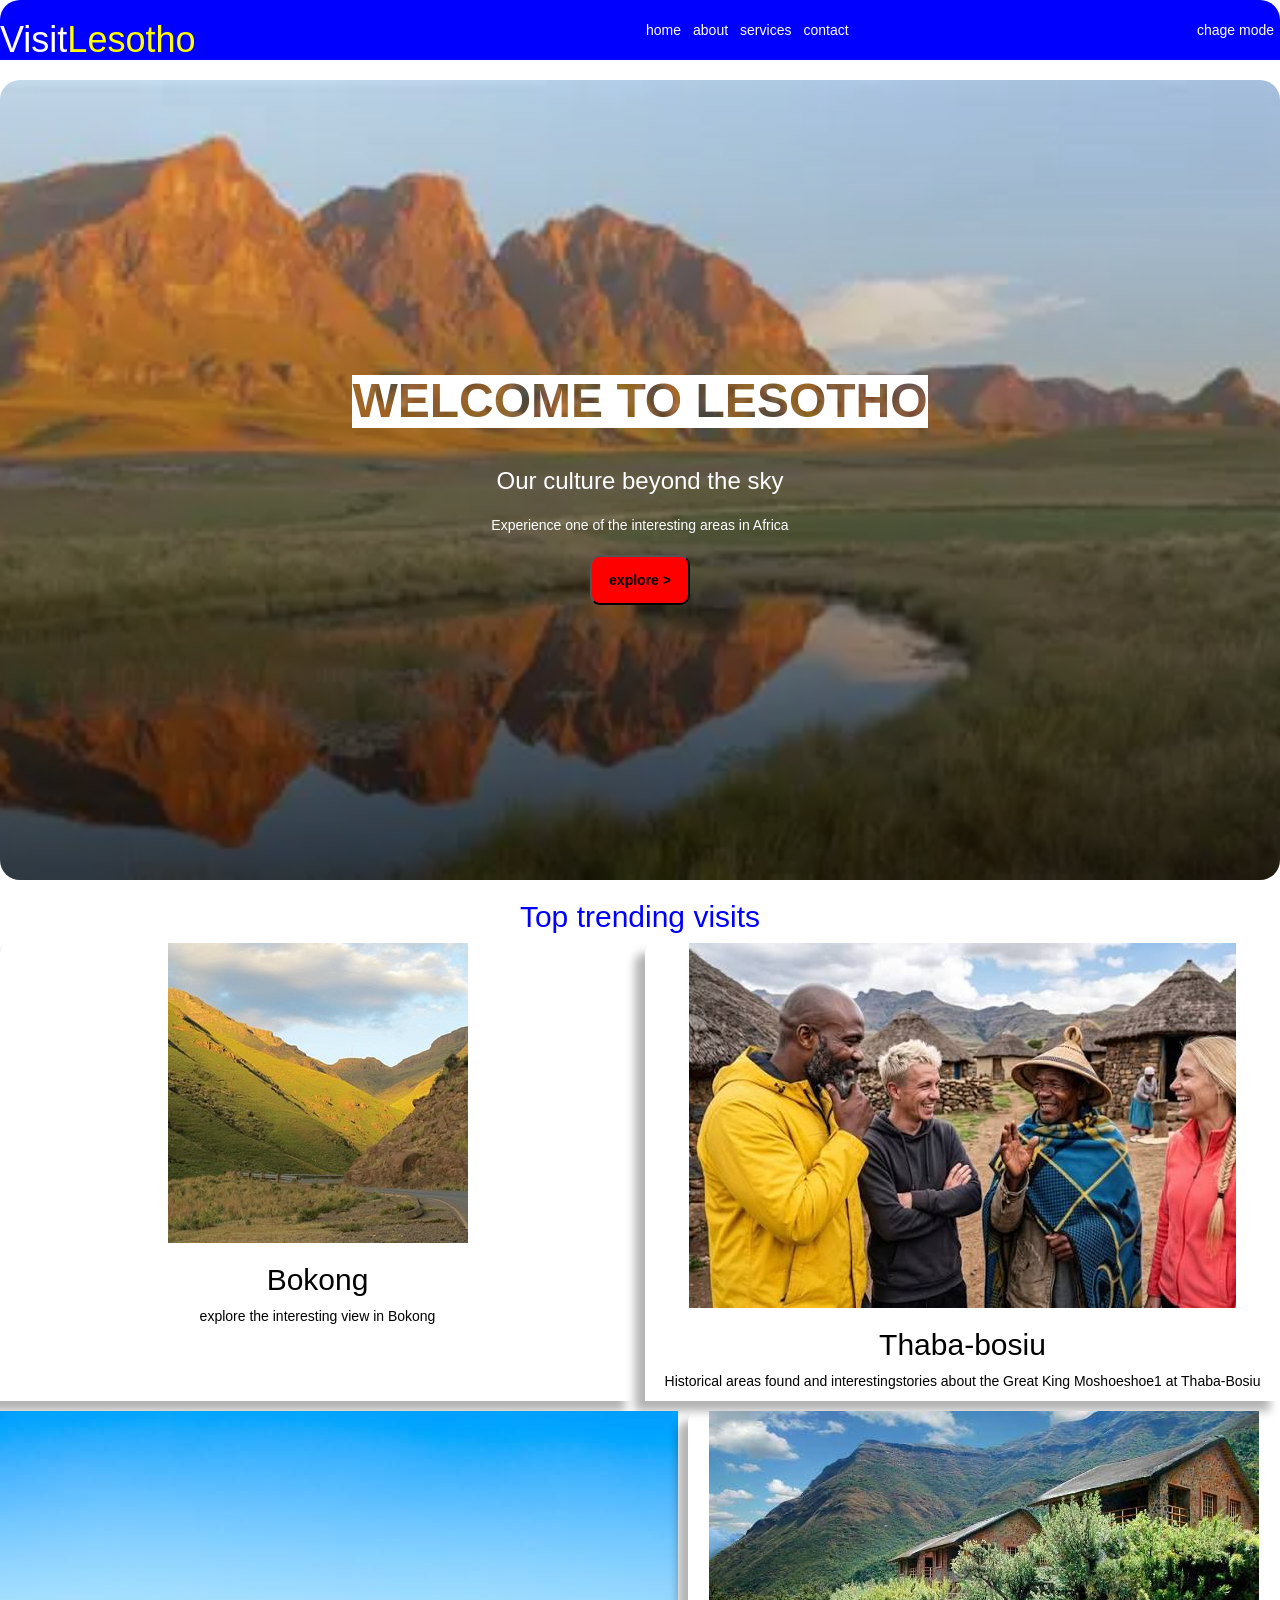
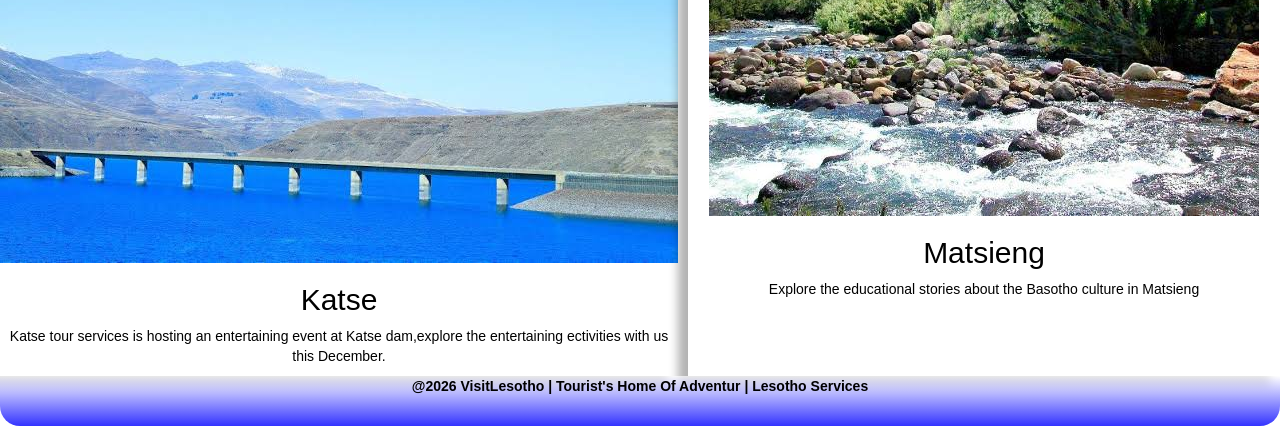
<file: index.html>
<!DOCTYPE html>
<html>
<head>
	<meta charset="utf-8">
	<meta name="viewport" content="width=device-width, initial-scale=1">
	<title></title>
  <link rel="stylesheet" href="https://maxcdn.bootstrapcdn.com/bootstrap/3.4.1/css/bootstrap.min.css">
  <script src="https://ajax.googleapis.com/ajax/libs/jquery/3.7.1/jquery.min.js"></script>
  <script src="https://maxcdn.bootstrapcdn.com/bootstrap/3.4.1/js/bootstrap.min.js"></script>

	<link rel="stylesheet" href="style.css">
</head>
<body>
	<header>
		<div id="head">
			<div id="logo"><h1>Visit <h1 style="color:yellow;">Lesotho</h1></h1></div>
			<div id="links"><a href="home.html"><button>home</button></a><a href="about.html"><button>about</button></a><a href="services.html"><button>services</button></a><a href="contact.html"><button>contact</button></a><button id="mode" onclick="come()">chage mode</button>
		</div>
		</div>
	</header>

	<div id="body">
		<div id="welcome">
			<h1 class="a">Welcome to Lesotho</h1>
			<h3>Our culture beyond the sky</h3>
			<p>Experience one of the interesting areas in Africa</p>
			<button id="exploration" style="color:black; font-weight: bold;">explore ></button>
		</div>
		<h2 style="color: blue; width: auto;">Top trending visits</h2>
		<div id="explore">
			<div class="places">
				<img src="kingdom.jpg">
				<h2>Bokong</h2>
				<p>explore the interesting view in Bokong</p>
			</div>
			<div class="places">
				<img src="images (24).jpg">
				<h2>Thaba-bosiu</h2>
				<p>Historical areas found and interestingstories about the Great King Moshoeshoe1 at Thaba-Bosiu </p>
			</div>
			<div class="places">
				<img src="images (5).jpg">
				<h2>Katse</h2>
				<p>Katse tour services is hosting an entertaining event at Katse dam,explore the entertaining ectivities with us this December.</p>
			</div>
			<div class="places">
				<img src="images (3).jpg">
				<h2>Matsieng</h2>
				<p>Explore the educational stories about the Basotho culture in Matsieng </p>
			</div>

		</div>
	</div>

<script>
const toggleBtn = document.getElementById('mode');
const body = document.body;

// Check for current mode
if (localStorage.getItem('theme') === 'dark') {
  body.classList.add('dark');
  toggleBtn.textContent = 'Light';
}

//  change mode
toggleBtn.addEventListener('click', () => {
  body.classList.toggle('dark');

  if (body.classList.contains('dark')) {
    localStorage.setItem('theme', 'dark');
    toggleBtn.textContent = 'Light mode';
  } else {
    localStorage.setItem('theme', 'light');
    toggleBtn.textContent = 'Dark mode';
  }
});

//explore button
	document.getElementById('exploration').addEventListener('click', function() {
    window.location.href = "services.html";
  });


</script>
</body>
<footer><p>@2026 VisitLesotho | Tourist's Home Of Adventur | Lesotho Services</p></footer>
</html>
</file>
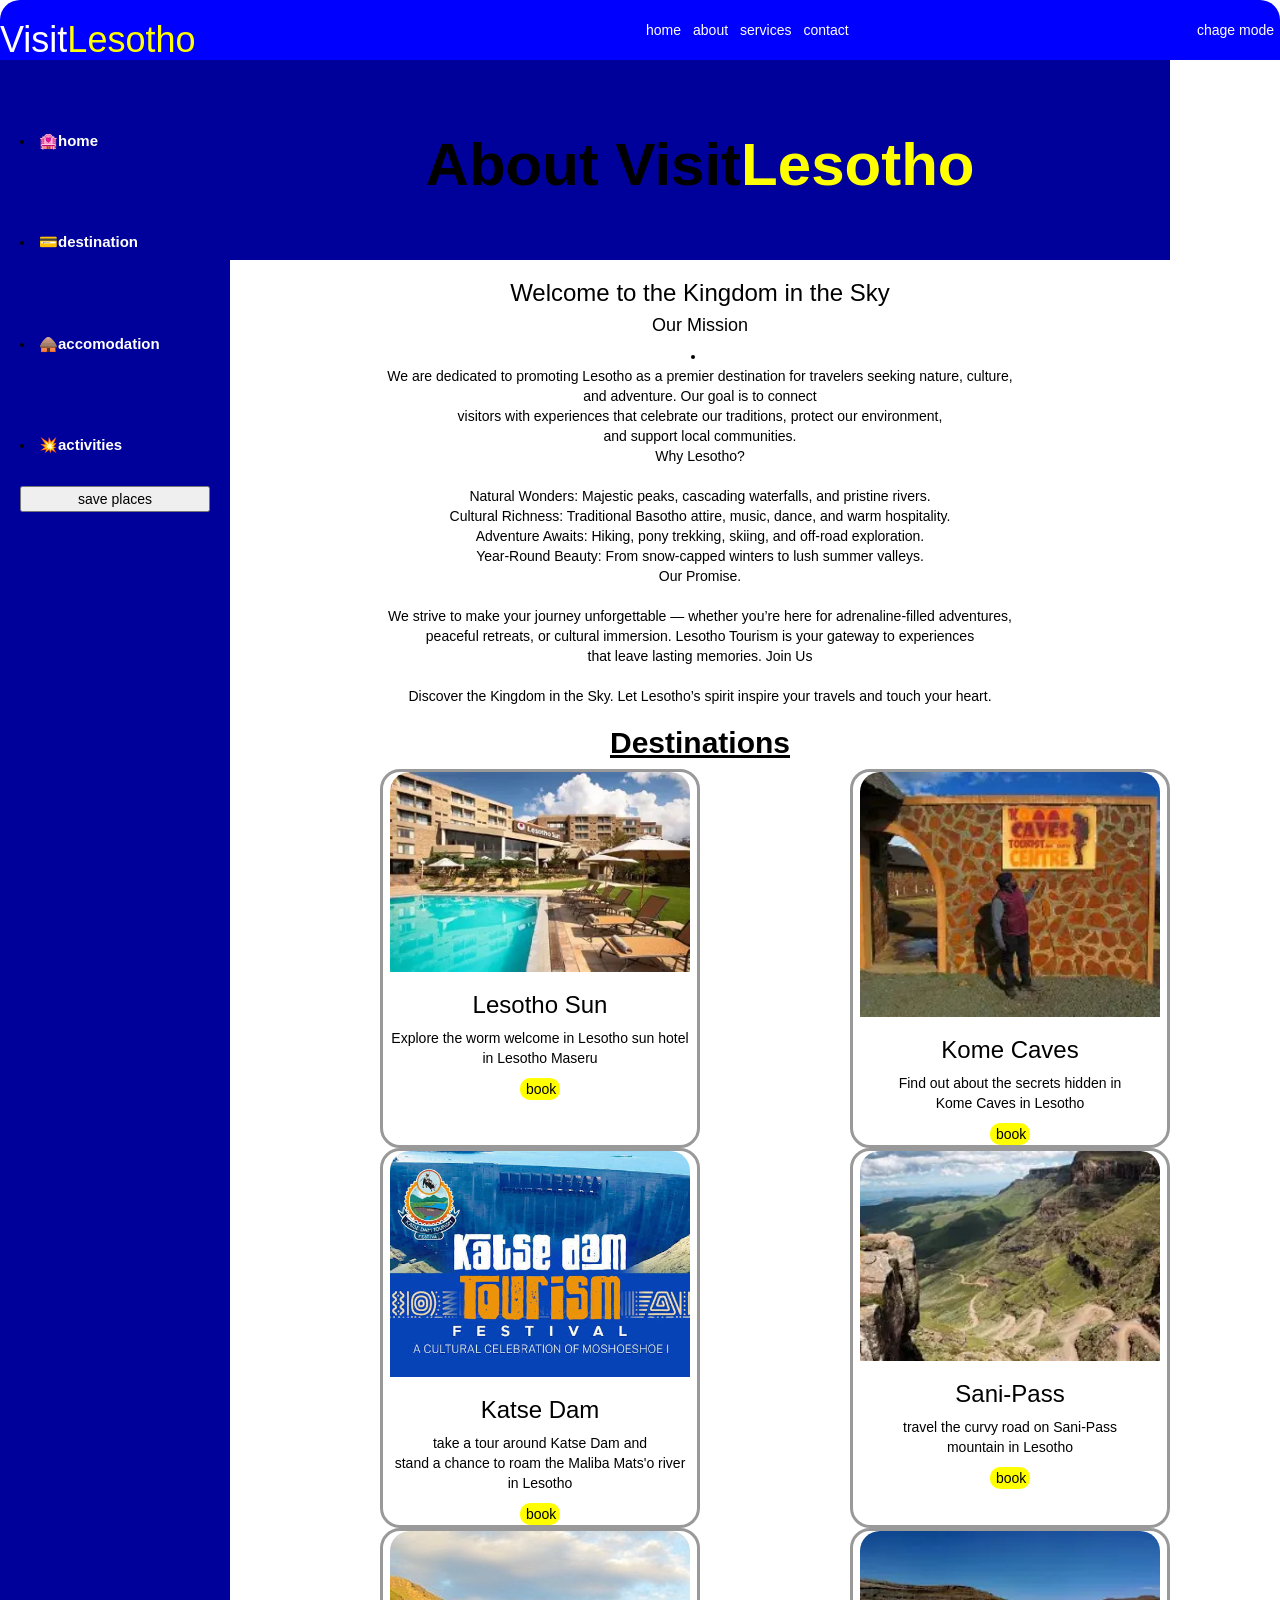
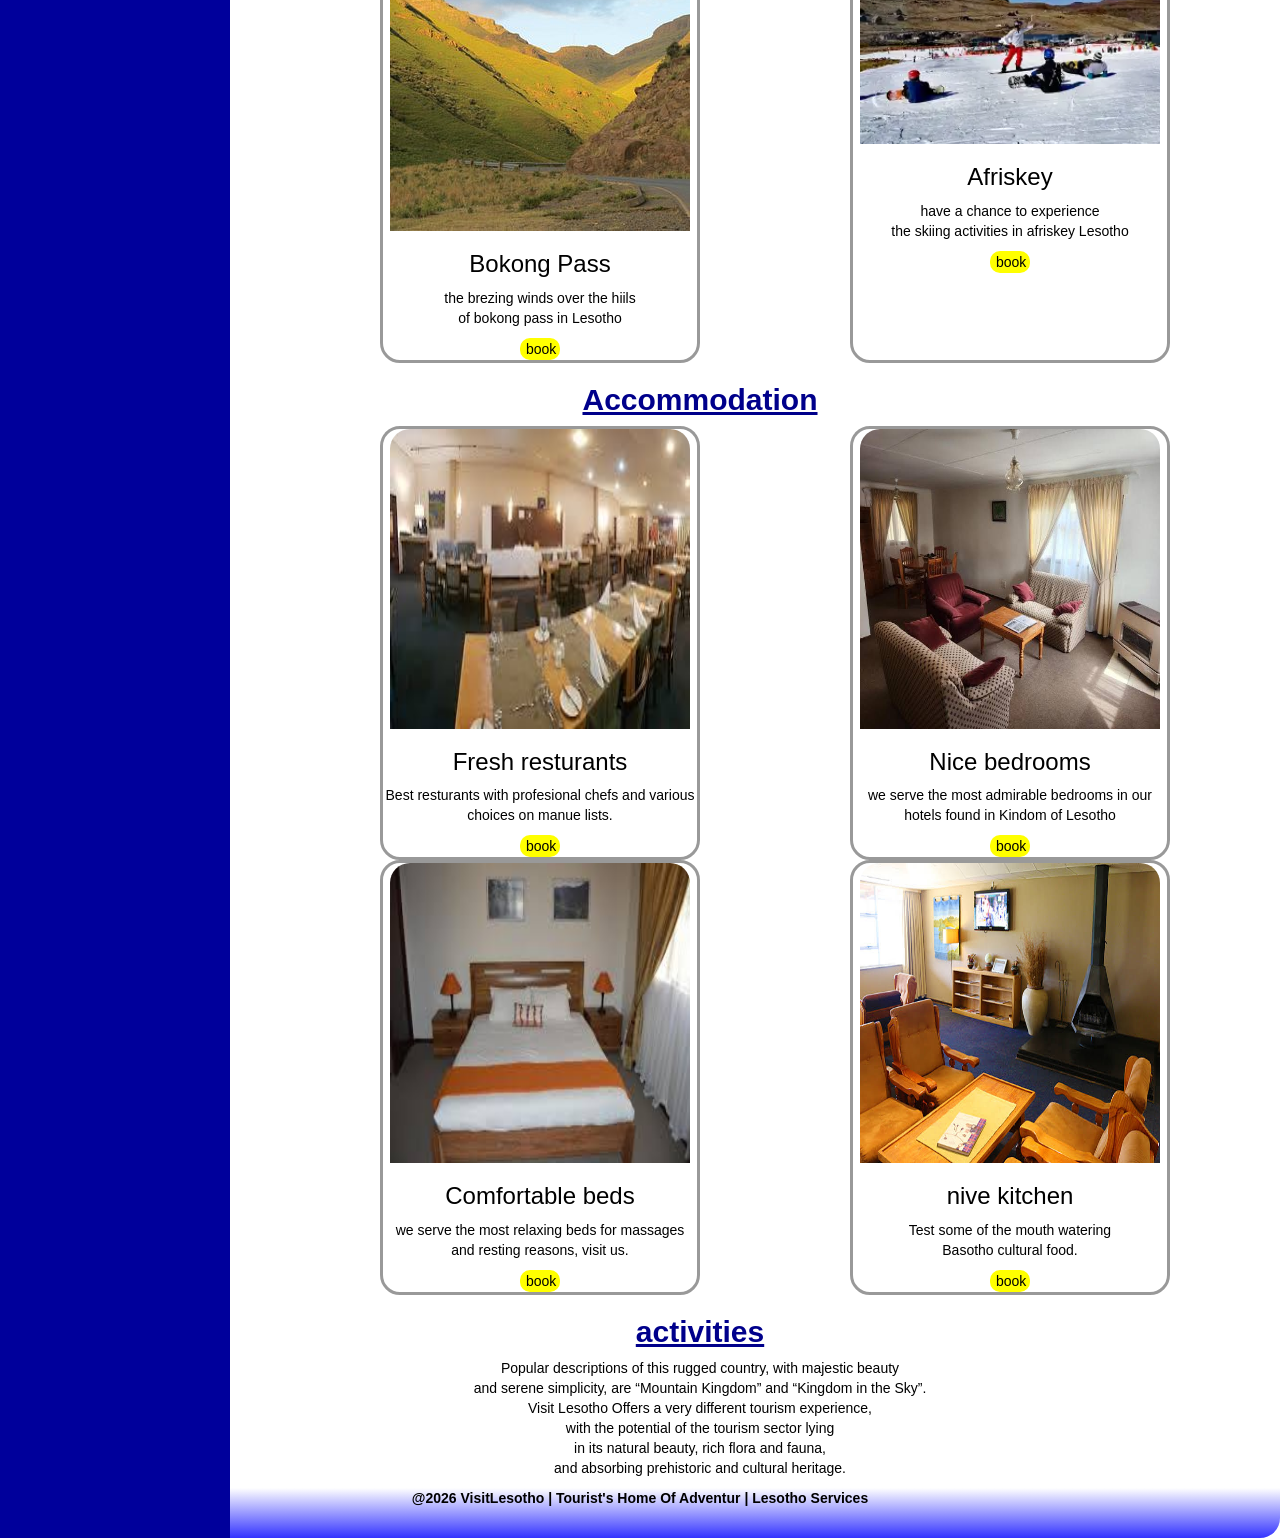
<file: about.html>
<!DOCTYPE html>
<html>
<head>
	<meta charset="utf-8">
	<meta name="viewport" content="width=device-width, initial-scale=1">
	<title></title>
  <link rel="stylesheet" href="https://maxcdn.bootstrapcdn.com/bootstrap/3.4.1/css/bootstrap.min.css">
  <script src="https://ajax.googleapis.com/ajax/libs/jquery/3.7.1/jquery.min.js"></script>
  <script src="https://maxcdn.bootstrapcdn.com/bootstrap/3.4.1/js/bootstrap.min.js"></script>

		<link rel="stylesheet" type="text/css" href="style.css">
</head>
<body>
	<header>
		<div id="head">
			<div id="logo"><h1>Visit <h1 style="color:yellow;">Lesotho</h1></h1></div>
			<div id="links"><a href="home.html"><button>home</button></a><a href="about.html"><button>about</button></a><a href="services.html"><button>services</button></a><a href="contact.html"><button>contact</button></a><button id="mode" onclick="come()">chage mode</button>
		</div>
		</div>
	</header>

<div id="aboutpage">
<div id="about1">
	<div class="sidebar">
		<li><a href="#about">🏩home</a></li>
		<li><a href="#destinations">💳destination</a></li>
		<li><a href="#accommodation">🛖accomodation</a></li>
		<li><a href="#activities">💥activities</a></li>
		<button onclick="select3()">save places</button>
	</div>
	<div id="about2">
	<div id="about"><h2>About Visit</h2><h2 class="desti1">Lesotho</h2></div>
<div id="aboutinfor">
	<h3>Welcome to the Kingdom in the Sky</h3>

		<h4>Our Mission</h4>

		<li>
			<br>We are dedicated to promoting Lesotho as a premier destination for travelers seeking nature, culture,<br> and adventure. Our goal is to connect<br> visitors with experiences that celebrate our traditions, protect our environment,<br> and support local communities.<br>
			Why Lesotho?<br>
			<br>
			Natural Wonders: Majestic peaks, cascading waterfalls, and pristine rivers.<br>
			Cultural Richness: Traditional Basotho attire, music, dance, and warm hospitality.<br>
			Adventure Awaits: Hiking, pony trekking, skiing, and off-road exploration.<br>
			Year-Round Beauty: From snow-capped winters to lush summer valleys.<br>
			Our Promise.<br>
			<br>
			We strive to make your journey unforgettable — whether you’re here for adrenaline-filled adventures,<br> peaceful retreats, or cultural immersion. Lesotho Tourism is your gateway to experiences<br> that leave lasting memories.
			Join Us<br>
			<br>
			Discover the Kingdom in the Sky. Let Lesotho’s spirit inspire your travels and touch your heart.
		</li>
	</div>
			<h2 style="font-weight: bold; text-decoration: underline;">Destinations</h2>
	<div id="destinations">
		
		<div class="desti">
			<img src="OIP (36).webp">
			<h3>Lesotho Sun</h3>
			<p>Explore the worm welcome in Lesotho sun hotel<br>in Lesotho Maseru</p>
			<button id="b1">book</button>
		</div>
		<div class="desti">
			<img src="OIP (9).webp">
			<h3>Kome Caves</h3>
			<p>Find out about the secrets hidden in<br> Kome Caves in Lesotho</p>
			<button id="b2">book</button>
		</div>
		<div class="desti">
			<img src="images (20).jpg">
			<h3>Katse Dam</h3>
			<p>take a tour around Katse Dam and <br> stand a chance to roam the Maliba Mats'o river<br> in Lesotho </p>
			<button id="b3">book</button>
		</div>
		<div class="desti">
			<img src="download (1).webp">
			<h3>Sani-Pass</h3>
			<p>travel the curvy road on Sani-Pass<br> mountain in Lesotho</p>
			<button id="b4">book</button>
		</div>
		<div class="desti">
			<img src="kingdom.jpg">
			<h3>Bokong Pass</h3>
			<p>the brezing winds over the hiils<br> of bokong pass in Lesotho</p>
			<button id="b5">book</button>
		</div>
		<div class="desti">
			<img src="download (8).webp">
			<h3>Afriskey</h3>
			<p>have a chance to experience <br>the skiing activities in afriskey Lesotho</p>
			<button id="b6">book</button>
		</div>

	</div>
	<h2 style="font-weight: bold; text-decoration: underline; color: darkblue;">Accommodation</h2>
	<div id="accommodation">
		<div class="desti2">
			<img src="images (14).jpg">
			<h3>Fresh resturants</h3>
			<p>Best resturants with profesional chefs and various choices on manue lists. </p>
			<button id="b7">book</button>
		</div>
		<div class="desti2">
			<img src="images (15).jpg">
			<h3>Nice bedrooms</h3>
			<p>we serve the most admirable bedrooms in our <br> hotels found in Kindom of Lesotho</p>
			<button id="b8">book</button>
		</div>
		<div class="desti2">
			<img src="images (18).jpg">
			<h3>Comfortable beds</h3>
			<p>we serve the most relaxing beds for massages <br> and resting reasons, visit us.</p>
			<button id="b9">book</button>
		</div>
		<div class="desti2">
			<img src="images (19).jpg">
			<h3>nive kitchen</h3>
			<p>Test some of the mouth watering  <br> Basotho cultural food.</p>
			<button id="b10">book</button>
		</div>

	</div>
	<nav><h2 style="font-weight:bold; text-decoration: underline; color: darkblue;">activities</h2></nav>
	<div id="activities">
		<p>Popular descriptions of this rugged country, with majestic beauty<br> and serene simplicity, are “Mountain Kingdom” and “Kingdom in the Sky”.<br> Visit Lesotho Offers a very different tourism experience,<br> with the potential of the tourism sector lying<br> in its natural beauty, rich flora and fauna,<br> and absorbing prehistoric and cultural heritage.</p>
	</div>
</div>
</div>
<div id="select2">
<input type="text" id="search" placeholder="Search place..."><br>
<select id="filter">
  <option value="all">All Places</option>
  <option value="cheap">Budgets - Under M200</option>
  <option value="expensive">bigbudjets - M200 & Up</option>
</select>

<div id="cart" onclick="openCart()">🧳 My Trip: <span id="cartCount">0</span></div>


<div id="products"></div>

<div id="modal" onclick="closeModal()">
  <div id="modalContent" onclick="event.stopPropagation()">
    <img id="modalImg">
    <h2 id="modalTitle"></h2>
    <p id="modalDesc"></p>
    <h3 id="modalPrice"></h3>
    <button onclick="closeModal()">Close</button>
  </div>
</div>

<div id="cartModal" onclick="closeCart()">
  <div id="cartContent" onclick="event.stopPropagation()">
    <h2>Your Trip</h2>
    <div id="cartItems"></div>
    <h3>Total: <span id="cartTotal">M0</span></h3>
    <button onclick="clearCart()">Clear Trip</button>
    <button onclick="closeCart()">Close</button>
  </div>
</div>
</div>
</div>

<script>
	function select3() {
		let about = document.getElementById('about2');
		let select = document.getElementById('select2');

		about.style.display = "none";
		select2.style.display = "flex";
		select2.style.flexDirection = "column";
		select2.style.justifyContent = "center";
		select2.style.alignItems = "center";
		select2.style.marginLeft = "270px";
		select2.style.color = "black";
		select2.style.color = "black";


	}
let products = [
  { id: 1, name: "Thaba Bosiu", price: 150, img: "images (24).jpg", desc: "Historic mountain fortress of King Moshoeshoe I. Maseru." },
  { id: 2, name: "Maletsunyane Falls", price: 200, img: "OIP (17).webp", desc: "One of highest waterfalls in Africa. Semonkong. 192m drop!" },
  { id: 3, name: "Katse Dam", price: 250, img: "images (2).jpg", desc: "Huge dam wall tour and boat ride. Thaba-Tseka." },
  { id: 4, name: "Sani Pass", price: 300, img: "download.webp", desc: "Famous 4x4 mountain pass to South Africa. Mokhotlong." },
  { id: 5, name: "Kome Caves", price: 120, img: "OIP (9).webp", desc: "Ancient caves where Basotho lived. Berea." },
  { id: 6, name: "Sehlabathebe National Park", price: 180, img: "images (23).jpg", desc: "Beautiful grasslands, rock pools and wildlife. Qacha's Nek." }
];

let cart = JSON.parse(localStorage.getItem('myTrip')) || [];

function saveCart() {
  localStorage.setItem('myTrip', JSON.stringify(cart));
  document.getElementById('cartCount').innerText = cart.length;
}

function showProducts() {
  let searchText = document.getElementById('search').value.toLowerCase();
  let filterValue = document.getElementById('filter').value;
  let container = document.getElementById('products');
  container.innerHTML = "";

  products.forEach(p => {
    if (!p.name.toLowerCase().includes(searchText)) return;
    if (filterValue === "cheap" && p.price >= 200) return;
    if (filterValue === "expensive" && p.price < 200) return;

    container.innerHTML += `
      <div class="card" onclick="openModal(${p.id})">
        <img src="${p.img}">
        <h3>${p.name}</h3>
        <p>M${p.price} - Entrance</p>
        <button onclick="event.stopPropagation(); addToCart(${p.id})">Add to Trip</button>
      </div>
    `;
  });
}

function addToCart(id) {
  let product = products.find(p => p.id === id);
  cart.push(product);
  saveCart();
  alert(product.name + " added to your trip!");
}

function openCart() {
  let itemsDiv = document.getElementById('cartItems');
  itemsDiv.innerHTML = "";
  let total = 0;
  cart.forEach((item, index) => {
    total += item.price;
    itemsDiv.innerHTML += `<p>${item.name} - M${item.price} <button onclick="removeItem(${index})">X</button></p>`;
  });
  document.getElementById('cartTotal').innerText = "M" + total;
  document.getElementById('cartModal').style.display = "flex";
}
function removeItem(index) { cart.splice(index, 1); saveCart(); openCart(); }
function clearCart() { cart = []; saveCart(); openCart(); }
function closeCart() { document.getElementById('cartModal').style.display = "none"; }

function openModal(id) {
  let p = products.find(x => x.id === id);
  document.getElementById('modalImg').src = p.img;
  document.getElementById('modalTitle').innerText = p.name;
  document.getElementById('modalDesc').innerText = p.desc;
  document.getElementById('modalPrice').innerText = "M" + p.price + " Entrance";
  document.getElementById('modal').style.display = "flex";
}
function closeModal() { document.getElementById('modal').style.display = "none"; }

document.getElementById('search').addEventListener('input', showProducts);
document.getElementById('filter').addEventListener('change', showProducts);

showProducts();
saveCart();


		 document.getElementById('b1').addEventListener('click', function() {
    window.location.href = "contact.html";
  });
		 document.getElementById('b2').addEventListener('click', function() {
    window.location.href = "contact.html";
  });
		 document.getElementById('b3').addEventListener('click', function() {
    window.location.href = "contact.html";
  });
		 document.getElementById('b4').addEventListener('click', function() {
    window.location.href = "contact.html";
  });
		 document.getElementById('b5').addEventListener('click', function() {
    window.location.href = "contact.html";
  });
		 document.getElementById('b6').addEventListener('click', function() {
    window.location.href = "contact.html";
  });
		 document.getElementById('b7').addEventListener('click', function() {
    window.location.href = "contact.html";
  });
		 document.getElementById('b8').addEventListener('click', function() {
    window.location.href = "contact.html";
  });
		 document.getElementById('b9').addEventListener('click', function() {
    window.location.href = "contact.html";
  });
		 document.getElementById('b10').addEventListener('click', function() {
    window.location.href = "contact.html";
  });



const toggleBtn = document.getElementById('mode');
const body = document.body;

// Check for current mode
if (localStorage.getItem('theme') === 'dark') {
  body.classList.add('dark');
  toggleBtn.textContent = 'Light';
}

//  change mode
toggleBtn.addEventListener('click', () => {
  body.classList.toggle('dark');

  if (body.classList.contains('dark')) {
    localStorage.setItem('theme', 'dark');
    toggleBtn.textContent = 'Light mode';
  } else {
    localStorage.setItem('theme', 'light');
    toggleBtn.textContent = 'Dark mode';
  }
});
</script>
</body>
<footer><p>@2026 VisitLesotho | Tourist's Home Of Adventur | Lesotho Services</p></footer>

</html>
</file>
<file: style.css>
/*body*/
body{
	background-color: white;
	color: black;
    display: grid;
    text-align: center; 
    place-items: center;    
    min-height: 100vh;      
    margin-top: 80px;
    margin-left: 0px;
    transition: 9.5s ease;
}
body.dark{
	background-color: rgba(0, 0, 0, 0.8);
	color: white;
}
body.dark.card,
body.dark.header,
body.dark.nav{
	background-color: rgba(0, 0, 0, 0.8);
	color: red;
}


footer{
	background: linear-gradient(rgba(255, 255, 255, 0.7),rgba(0, 0, 255, 0.8));
	width: 100%;
	height: 50px;
	margin-top: 0px;
	border-bottom-left-radius: 20px;
	border-bottom-right-radius: 20px;
	display: flex;
	justify-content: center;
	color: black;
	font-weight: bold;

}
#online{width: 100%}
.apply{width: 100%}
#hidden{width: 100%}
#cont{width: 100%}
.top-bottom button{ width:auto }
.top-bottom img{ width:auto}
#lone{width: 100%}
#head{
	top: 0;
	left: 0;
	right: 0;
	background: blue;
	display: grid;
	grid-template-columns: 1fr 1fr;
	width: 100%;
	height: 60px;
	position: fixed;
	overflow: hidden;
	color: white;
	border-top-left-radius: 20px;
	border-top-right-radius: 20px;
}
#links{display: flex; align-items: left;justify-content: left; }
#links button{margin-left: auto;border: 0; background: none; border-radius: 10px; color: white; transition: 0.6s ease; height: 60px}
#links button:hover,#links li.active {background: red; border-radius: 10px; color:yellow }
#logo{display: flex;align-items: right; justify-content: left;}
.a{font-size: 50px; text-transform: uppercase;text-decoration: overline; color: black; background: white;mix-blend-mode: screen; font-size: 48px; font-weight:bold; }
#body{
    width: ;
    di
    text-align: center;
}

#welcome{
    background:linear-gradient(rgba(255, 255, 255, 0.2),rgba(0, 0, 0, 0.6)), url(OIP.webp);
    background-size: cover;     
    background-position: center;  
    border-radius: 20px;
    background-repeat: no-repeat;
    height: 800px;
    width: auto; 
    display: flex;
    flex-direction: column;
    justify-content: center;
    align-content: center;
    align-items: center;
    text-align: center;
    gap: 10px;
    color: white;
   

}

#exploration{
	background: red;
	color: yellow;
	width: 100px;
	height: 50px;
	border-radius: 10px;
	animation:jump 1s infinite ;

}
@keyframes jump{
	0%{transform: translateY(0px);}
	50%{transform: translateY(-3px);}
	100%{transform: translateY(0px);}

}
#explore{
	display: flex;
	flex-wrap: wrap;
	justify-content: center;
	width: 100%;
	height: auto;
	gap: 10px;
   }

.places{
	border-top-left-radius: 10px;
	border-top-right-radius: 10px;
	box-shadow: -10px 10px 10px rgba(0, 0, 0, 0.3);
	text-align: center;
	width: auto;
	flex: 1 1 45%;
}

}

.places img{
	width: 80%;
	height: 60%;
	border-radius: 8px;
}

/*about*/
#aboutpage{
	width: 100%;
}
#about{
	background-color: rgba(0, 0, 155, 1.0);
	width: 100%;
	height: 200px;
	display: flex;
	justify-content: center;
	align-content: center;
	align-items: center;
	padding: 20px;
	margin-top: -20px;
}
#about h2{
	font-weight: bold;
	font-size: 60px;
}
#about1{
	display: flex;
	flex-direction: row;
	width: 100%;
}
#about2{
	margin-left: 230px;
}
.sidebar{
	left: 0;
	position: fixed;
	display: flex;
	flex-direction: column;
	text-align: left;
	margin-top: -20px;
	padding: 20px;
	gap: 30px;
	background-color: rgba(0, 0, 155, 1.0);
	height: 500vh;
	width: 230px;
	transition: 0.4s ease;
}
.sidebar li{
	margin-top: 50px;
}
.sidebar li a{
	text-decoration: none;
	color: white;
	font-size: 15px;
	font-weight: bold;
	transition: 0.4s ease;
	border-radius: 10px;
}
.sidebar li a:hover{
	color: red;
}
.desti1{color: yellow}
#destinations{
	display: grid;
	grid-template-columns: 1fr 1fr;
}
.desti{
	width: 320px;
	margin-left: 150px;
	border-radius: 20px;
	box-shadow: black;
	border: solid rgba(0, 0, 0, 0.4);
	gap: 20px;
}
.desti button{
	background-color: yellow;
	border: none;
	border-radius: 10px;
	width: 40px;
	height: auto;
}
.desti img{
	border-top-right-radius: 20px;
	border-top-left-radius: 20px;
	width: 300px;
	height: auto;
}
#accommodation{
	display: grid;
	grid-template-columns: 1fr 1fr;
}
.desti2{
	width: 320px;
	margin-left: 150px;
	border-radius: 20px;
	box-shadow: black;
	border: solid rgba(0, 0, 0, 0.4);
	gap: 20px;	
}
.desti2 img{
	border-top-right-radius: 20px;
	border-top-left-radius: 20px;
	width: 300px;
	height: 300px;
}
.desti2 button{
	background-color: yellow;
	border: none;
	border-radius: 10px;
	width: 40px;
	height: auto;
}
#select2{
	display: none;
   font-family: Arial; 
   background: ghostwhite; 
   color: white; 
   padding: 20px;
 }
  input, select 
  { padding: 10px;
   margin: 5px; 
   width: 200px; 
   border-radius: 8px; 
   border: none; 
 }
  #products { 
    display: flex; 
    flex-wrap: wrap; 
    gap: 15px; 
  }
  .card { 
    background: white;
    border: solid darkblue; 
    padding: 15px; 
    border-radius: 12px; 
    width: 200px; 
    text-align: center; 
    cursor: pointer; 
  }
  .card img {
   width: 100%; 
    border-radius: 10px; 
    height: 180px; 
    object-fit: cover; 
  }
  .card button { 
    background: yellow; 
    border: none; 
    padding: 8px 15px; 
    border-radius: 8px; 
    cursor: pointer; 
    font-weight: bold; }
  #cart { 
    background:darkblue;
    color: black; 
    padding: 10px 15px; 
    border-radius: 20px; 
    position: fixed;
    margin-left: 60px; 
    top: 20px; 
    right: 20px; 
    font-weight: bold; 
    cursor: pointer; }

  #modal { 
    display: none; 
    position: fixed; 
    top: 0; 
    left: 0; 
    width: 100%; 
    height: 100%; 
    background: rgba(0,0,0,0.8); 
    justify-content: center; 
    align-items: center; 
  }
  #modalContent { 
    background: white; 
    color: black; 
    padding: 20px; 
    border-radius: 15px; 
    width: 300px; 
    text-align: center; 
  }
  #modalContent img { 
    width: 100%; 
    border-radius: 10px; 
  }
  #cartModal { 
    display: none; 
    position: fixed; 
    top: 0; 
    left: 0; 
    width: 100%; 
    height: 100%; 
    background: rgba(0,0,0,0.8); 
    justify-content: center; 
    align-items: center; 
  }
  #cartContent { 
    background: white; 
    color: black; 
    padding: 20px; 
    border-radius: 15px; 
    width: 320px; 
  }





/*services*/
#fill{
	display: flex;
	padding: 5px;
	gap: 5px;
}
#select{
	border-radius: 10px;
	background-color: yellow;
	border: none;
	transition: 0.4s ease;
}
#select:hover{
	background-color: red;
}
#secret{
	box-shadow: 10px 10px 10px rgba(0, 0, 0, 0.6);
	border-radius: 20px;
	padding: 5px;
	margin: 30px;
}
#gallary{
	display: none;
}
#images{background-size: cover}
#images img{
	height: 500px;
	width: 100%;
}
#message{
	height: 80px;
	text-decoration: underline;
	margin-top: 50px;
}
.table{display: flex;flex-direction: column;align-items: center;margin-left: }

table{
	width: 100%;
	border-top-left-radius: 20px;
	border-top-right-radius: 20px;
	border: none;
	display: flex;
	flex-direction: row;
	text-align: left;
	gap: 10px;
}
table button{
	background: yellow;
	height: 30px;
	border: none;
	border-radius: 10px;
}
th{
	background: blue;
	border: none;
	height: 50px;
	font-size: 30px;
	font-weight: bold;
}
.left{
	border-top-left-radius: 20px;
}
.right{
	border-top-right-radius: 20px;
}
td{
	border: none;
	height: 80px;
	font-size: 20px;
	color: black;

}
tr{
	background: linear-gradient(rgba(255, 255, 255, 0.2),rgba(255, 255, 255, 0.3));
	border: blue;
}

#boot{display: flex; flex-direction: column; justify-items: center;background: yellowgreen; }
#strap{display: flex; flex-direction: column; justify-items: center;background: red; height: 160px}

/*contact*/
#cont{
	background: linear-gradient(rgba(0, 0, 0, 0.8), rgba(255, 255, 255, 1.0));
	display: flex;
	flex-direction: column;
	transition: 1s ease;

}
#cont.dark{
	background-color: linear-gradient(rgba(150, 150, 255, 1.0), rgba(0, 0, 0, 1.0));
	color: black;

}
#cont label{
	color: white;
	font-size:20px;
}
#cont input{
	height: 30px;
	border-radius: 20px;
}
#cont button{
	margin-left: 45%;
	width: 80px;
	height: 40px;

}
.apply{
	height: 550px;
	width: 100%;
	display: grid;
	grid-template-columns: 1fr 1fr;
}
.cont-last img{
	background: linear-gradient(rgba(0, 0, 0, 0.2),rgba(255, 255, 255, 0.2));
	border-radius: 30px;
}
#lone{background: rgba(0, 0, 0, 0.2);border: solid rgba(0, 0, 255, 0.2);border-radius: 10px}
#lone h1{
	display: inline-block;
	color: rgba(2, 200, 255, 1.0);
	font-weight: bold;
	text-decoration: underline;
	animation: grow 1.8s linear infinite;
}
@keyframes grow{
	0%{ transform: scale(0.5); }
	50%{transform: scale(1.5);}
	100%{transform: scale(0.5);}
}
.bottom{
	background: linear-gradient(rgba(0, 0, 255, 0.8),rgba(255, 255, 255, 0.7));
	display: grid;
	grid-template-columns: 1fr 1fr 1fr;
	width: 100%;
}
.top-bottom{
	display: grid;
	grid-template-columns: 1fr 1fr;
	padding: 10px;
	margin: 20px;
	gap: 10px;
}
#bottom1{
	padding: 5px;
	border-radius: 20px;
	border: solid rgba(5, 0, 0, 0.6);
	animation: wingle 0.5s linear infinite;
}
#bottom1 button{color:red; background: yellow;border: none; border-radius: 10px;width: 60px; transition: 0.4s ease}
#bottom1 button:hover;{background: red;}
#bottom1 img{width: 100%; height: auto; border-radius: 10px}
@keyframes wingle{
	0%{transform: translateY(0px);}
	25%{transform: translateY(-4px);}
	50%{transform: translatex(-2px);}
	75%{transform: translateY(0px);}
	100%{transform: translatex(0px);}

}
#bottom2 button{color:red; background: yellow;border: none; border-radius: 10px;width: 60px; transition: 0.4s ease}
#bottom2 button:hover;{background: red;}
#bottom2 img{width: 100%; height: 70%; border-radius: 10px}
#bottom2{
	padding: 5px;
	border-radius: 20px;
	border: solid rgba(5, 0, 0, 0.6);
	animation: wingle 0.5s linear infinite;
}
@keyframes wingle{
	0%{transform: translateY(0px);}
	25%{transform: translateY(4px);}
	50%{transform: translatex(2px);}
	75%{transform: translateY(0px);}
	100%{transform: translatex(0px);}

}

  .spinner {
    width: 50px; height: 50px;
    border: 2px solid #333;
    border-top: 2px solid white;
    border-radius: 50%;
    margin: 20px auto;
    animation: spin 0.4s linear infinite; /* Spin forever! */
  }
   @keyframes spin {
    0% { transform: rotate(0deg); }
    100% { transform: rotate(360deg); }
  }

#dform {
    display: none;
    flex-direction: column;
    align-items: center; 
    justify-content: center; 
    gap: 15px; 
    width: 100%;
    height: 200px;
    border-radius: 20px;
}

#dform input {
    width: 90%; 
    padding: 10px;
    display: block;
    border-radius: 10px;
}
  #dform nav{
  	margin: 20%;
  	width: 100%;
  	height: 200px;
  	border: solid blue;
  	background: rgba(0, 50, 255, 1.0);
  	border-radius: 20px;
  	justify-content: center;
  	align-items: center;
  	padding: 10px;
  }


/*tablet*/
	@media(max-width: 768px){

/*about*/
#aboutpage{
	width: auto;
}
#about{
	background-color: rgba(0, 0, 155, 1.0);
	width: 200px;
	height: 200px;
	display: flex;
	justify-content: center;
	align-content: center;
	align-items: center;
	padding: 10px;
	margin-top: -20px;
}
#about h2{
	font-weight: bold;
	font-size: 10px;
	width: auto;
}
#about1{
	display: flex;
	flex-direction: row;


}
#aboutinfor{
	width: 200px;
}
.sidebar{
	display: flex;
	flex-direction: column;
	text-align: left;
	margin-top: -20px;
	padding: 20px;
	gap: 30px;
	background-color: rgba(0, 0, 155, 1.0);
	height: 500vh;
	width: auto;
	transition: 0.4s ease;
}
.sidebar li{
	margin-top: 50px;
}
.sidebar li a{
	text-decoration: none;
	color: white;
	font-size: 15px;
	font-weight: bold;
	transition: 0.4s ease;
	border-radius: 10px;
}
.sidebar li a:hover{
	color: red;
}
.desti1{color: yellow}
#destinations{
	display: grid;
	grid-template-columns: 1fr;
}
.desti{
	width: 120px;
	margin-left: 150px;
	border-radius: 20px;
	box-shadow: black;
	border: solid rgba(0, 0, 0, 0.4);
	gap: 20px;
}
.desti button{
	background-color: yellow;
	border: none;
	border-radius: 10px;
	width: 40px;
	height: auto;
}
.desti img{
	border-top-right-radius: 20px;
	border-top-left-radius: 20px;
	width: 100px;
	height: 300px;
}
#accommodation{
	display: grid;
	grid-template-columns: 1fr;
}
.desti2{
	width: 100px;
	border-radius: 20px;
	box-shadow: black;
	border: solid rgba(0, 0, 0, 0.4);
	gap: 20px;	
}
.desti2 img{
	border-top-right-radius: 20px;
	border-top-left-radius: 20px;
	width: 100px;
	height: 300px;
}
.desti2 button{
	background-color: yellow;
	border: none;
	border-radius: 10px;
	width: 40px;
	height: auto;
}




/*home*/
		#explore{
			display: grid;
			grid-template-columns: 1fr 1fr ;
			width: 100%;
			height: auto;
			gap: 10px;
		   }
		.places{
		border-top-left-radius: 10px;
		border-top-right-radius: 10px;
		box-shadow: -10px 10px 10px rgba(0, 0, 0, 0.3);
		width: auto;
		font-size: 15px;
	}
		
		.places h2{
			font-size: 25px;
		}
		.places img{
			width: 80%;
			height: 60%;
			border-radius: 8px;
		}

		#welcome{
		    background:linear-gradient(rgba(255, 255, 255, 0.2),rgba(0, 0, 0, 0.6)), url(OIP.webp);
		    background-size: cover;     
		    background-position: center;  
		    border-radius: 20px;
		    background-repeat: no-repeat;
		    height: 400px;
		    width: 100%; 
		    display: flex;
		    flex-direction: column;
		    justify-content: center;
		    align-items: center;
		    text-align: center;
		    gap: 10px;
		    color: white;
	}


/*contact*/
	.apply{
		display: flex;
		flex-direction: column;
		justify-content: center;
		justify-items: center;
		text-align: center;
		width: auto;
		margin-top: 60px;
	}
	#cont{
		background: linear-gradient(rgba(0, 0, 0, 0.8), rgba(255, 255, 255, 1.0));
		width: auto;
		display: flex;
		flex-direction: column;
		transition: 1s ease;
		padding: 30px;
		border-top-left-radius: 20px;
		border-top-right-radius: 20px;

}
	#hidden{width: 95%}


#lone{display: block; padding-top: 40px;width: auto;margin: 10px; margin-top: 110px}


	#head{
		top: 0;
		left: 0;
		right: 0;
		background: blue;
		display: flex;
		justify-content: space-between;
		align-items: center;
		flex-wrap: wrap;
		width:auto;
		height: auto;
		position: fixed;
		margin-top:0px;
		margin-left:0px;
		color: white;
		border-top-left-radius: 20px;
		border-top-right-radius: 20px;
}
	#online{
		width: auto;
		padding-top: 70px;
	}
	.bottom{
		width: auto;
	}
	.top-bottom{
		display: flex;
		flex-direction: column;
		overflow: visible;
		padding-top: 40px;
	}
	.top-bottom button{
		background: yellow;
	}
	#bottom2 img{
		height: auto;
	}


		/*services*/
#hide{width: auto}
#images{width: auto; margin-top: 60px}
#images img{width: 100%; height: 320px}
#fill{
		display: flex;
		flex-direction: column;

	}
	.table{
		width: auto;
	}
	#secret{

	}
table{
	width: 100%; 
	font-size: 30px;
	display: flex;
	flex-direction: column;
	justify-content: center;
	align-content: ;
}
table p{
	font-size: 14px;
	font-weight: bold;
}
table h4{
	font-weight: bold;
}
.container{width: 100%}
th{
	background: blue;
	border: none;
	width: 100%;
	height: 50px;
	font-size: 20px;
	font-weight: bold;
}
td{
	border: none;
	width: 100%;
	height: 80px;
	font-weight: bold;
	font-size: 16px;
	color: black;

}
.activities{
	display: grid;
	grid-template-columns: 1fr;
}


	footer{width: 100%;margin-top: auto}

	}


/*mobile phone*/
	@media(max-width: 320px){
	#body{
		margin-top: 55px;
		width: auto;
	}
	.apply{
		margin-top: 40px;
	}
	#hidden{
		margin-top: 50px;
	}
	#confirmation{width: auto}
	header{width: auto}
	.apply{
		display: flex;
		flex-direction: column;
		justify-content: center;
		justify-items: center;
		text-align: center;
		width: auto;
		margin-top: 60px;
	}

	#head{
		top: 0;
		left: 0;
		right: 0;
		background: blue;
		display: flex;
		flex-direction: row;
		justify-content: space-between;
		align-items: center;
		flex-wrap: wrap;
		width:auto;
		height: auto;
		position: fixed;
		margin-top:0px;
		margin-left:0px;
		color: white;
		border-top-left-radius: 20px;
		border-top-right-radius: 20px;

}
body{
		width: 320px;
		padding-bottom: 80px;

}
#explore{
		display: flex;
		flex-direction: column;
		width: auto;
		height: auto;
		gap: 10px;
}
		.places{
		border-top-left-radius: 10px;
		border-top-right-radius: 10px;
		box-shadow: -10px 10px 10px rgba(0, 0, 0, 0.3);
		width: auto;
		font-size: 10px;
	}
	
		.places h2{
			font-size: 15px;
		}
		.places img{
			width: 80%;
			height: 60%;
			border-radius: 8px;
		}

		#welcome{
		    background:linear-gradient(rgba(255, 255, 255, 0.2),rgba(0, 0, 0, 0.6)), url(OIP.webp);
		    background-size: cover;     
		    background-position: center;  
		    border-radius: 20px;
		    background-repeat: no-repeat;
		    height: auto;
		    width: auto; 
		    display: flex;
		    flex-direction: column;
		    justify-content: center;
		    align-items: center;
		    text-align: center;
		    gap: 10px;
		    color: white;
		}
		#cont{
		background: linear-gradient(rgba(0, 0, 0, 0.8), rgba(255, 255, 255, 1.0));
		width: auto;
		display: flex;
		flex-direction: column;
		transition: 1s ease;
		border-top-left-radius: 20px;
		border-top-right-radius: 20px;
}
		#hidden{width: auto}
		footer{
			bottom: 0;
			left: 0;
			right: 0;
			display: flex;
			justify-items: left;
			justify-content: left;
			position: fixed;
			height: auto;
			width: auto;
}
	#online{
		width: auto;
		margin-top: 60px;
		padding-top: 160px;
	}

.cont-last img{
	width: 80px;
}
#loading{
	width: auto;
}
#lone{
	display: block;
	animation:grow 1.8s linear infinite ;
	padding-top: 40px;
	margin-top: 100px;
	width: auto;
}
@keyframes grow{
	0%{ transform: scale(0.5); }
	50%{transform: scale(1.0);}
	100%{transform: scale(0.5);}
}
.top-bottom{
	display: grid;
	grid-template-columns: 1fr;
	top:0;
	padding-top: 0;
	width: auto;
}
.top-bottom button{
		display: block;
	}
.top-bottom img{
	width: auto;
}
#bottom1{
	width: auto;
}
#bottom2{
	width: auto;
}
	.bottom{
		display: grid;
		grid-template-columns: 1fr;
		width: auto;
		font-size: 15px;
	}
	.bottom h2{
		font-size: 30px;
	}
#accound{
	width: auto;
	margin-top: 20px;
}

/*services*/
#hide{width: 100%}
.table{width: 100%;}
table{width: 100%; font-size: 10px}
.container{width: auto}
th{
	background: blue;
	border: none;
	height: 50px;
	font-size: 15px;
	font-weight: bold;
}
td{
	border: none;
	height: 80px;
	font-size: 10px;
	color: black;

}
#images{width: auto; margin-top: 60px}
#images img{width: 100%; height: 320px}

.activities{
	display: grid;
	grid-template-columns: 1fr;
}
#secret{
	width: auto;
}
#secret1{
	width: auto;
}



}
</file>
